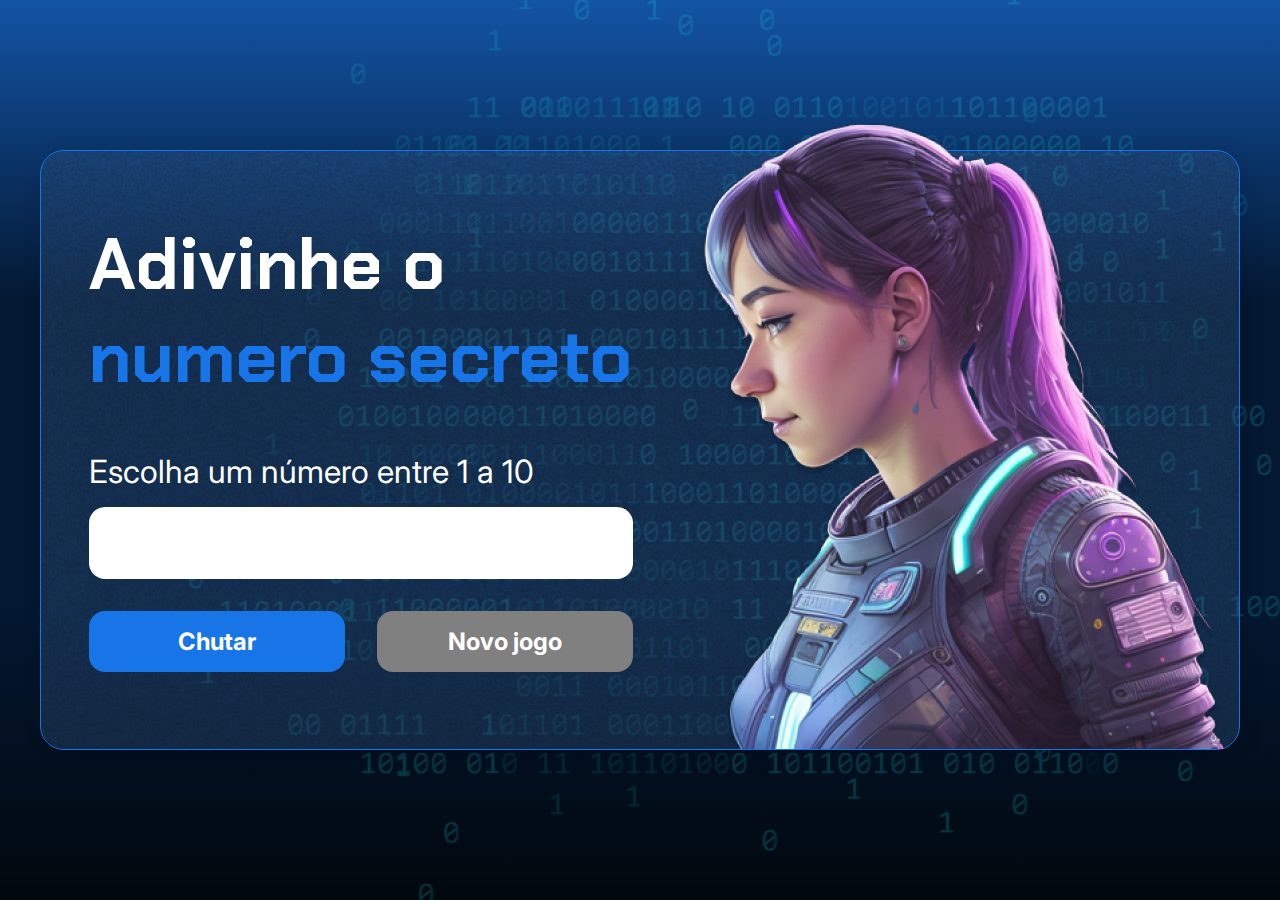
<file: LogicaProgramacaoJavascript/js-curso-2-aula_1/index.html>
<!DOCTYPE html>
<html lang="pt-br">

<head>
    <meta charset="UTF-8">
    <meta name="viewport" content="width=device-width, initial-scale=1.0">
    <script src="https://code.responsivevoice.org/responsivevoice.js"></script>
    <link rel="preconnect" href="https://fonts.googleapis.com">
    <link rel="preconnect" href="https://fonts.gstatic.com" crossorigin>
    <link href="https://fonts.googleapis.com/css2?family=Chakra+Petch:wght@700&family=Inter:wght@400;700&display=swap"
        rel="stylesheet">
    <link rel="stylesheet" href="style.css">
    <title>JS Game</title>
</head>

<body>

    <div class="container">
        <div class="container__conteudo">
            <div class="container__informacoes">
                <div class="container__texto">
                    <h1>Adivinhe o <span class="container__texto-azul">numero secreto</span></h1>
                    <p class="texto__paragrafo">Escolha um número entre 1 a 10</p>
                </div>
                <input type="number" min="1" max="10" class="container__input">
                <div class="chute container__botoes">
                    <button onclick="verificarChute()" class="container__botao">Chutar</button>
                    <button onclick="" id="reiniciar" class="container__botao" disabled>Novo jogo</button>
                </div>
            </div>
            <img src="./img/ia.png" alt="Uma pessoa olhando para a esquerda" class="container__imagem-pessoa" />
        </div>
    </div>




    <script src="app.js" defer></script>
</body>

</html>
</file>
<file: LogicaProgramacaoJavascript/js-curso-2-aula_1/style.css>
* {
    box-sizing: border-box;
    margin: 0;
    padding: 0;
    color: white;
}

body {
    background: linear-gradient(#1354A5 0%, #041832 33.33%, #041832 66.67%, #01080E 100%);
    height: 100vh;
    display: flex;
    align-items: center;
    justify-content: center;
}


body::before {
    background-image: url("img/code.png");
    background-repeat: no-repeat;
    background-position: right;
    content: "";
    display: block;
    position: absolute;
    width: 100%;
    height: 100%;
    opacity: 0.4;
}

.container {
    width: 1200px;
    height: 600px;
    display: flex;
    align-items: center;
    justify-content: space-between;
    border-radius: 24px;
    border: 1px solid #1875E8;
    box-shadow: 4px 4px 20px 0px rgba(1, 8, 14, 0.15);
    background-image: url("img/Ruido.png");
    background-size: 100% 100%;
    position: relative;
}


.container__conteudo {
    display: flex;
    align-items: center;
    position: absolute;
    bottom: 0;
}

.container__informacoes {
    flex: 1;
    padding: 3rem;
}

.container__botao {
    border-radius: 16px;
    background: #1875E8;
    padding: 16px 24px;
    width: 100%;
    font-size: 24px;
    font-weight: 700;
    border: none;
    margin-top: 2rem;
}

button:disabled {
    background-color: gray;
}

.container__texto {
    margin: 16px 0 16px 0;
}

.container__texto-azul {
    color: #1875E8;
}

.container__input {
    width: 100%;
    height: 72px;
    border-radius: 16px;
    background-color: #FFF;
    border: none;
    color: #1875E8;
    padding: 2rem;
    font-size: 24px;
    font-weight: 700;
    font-family: 'Inter', sans-serif;
}

.container__botoes {
    display: flex;
    gap: 2em;
}

h1 {
    font-family: 'Chakra Petch', sans-serif;
    font-size: 72px;
    padding-bottom: 3rem;
}

p,
button {
    font-family: 'Inter', sans-serif;
}

.texto__paragrafo {
    font-size: 32px;
    font-weight: 400;
}
</file>
